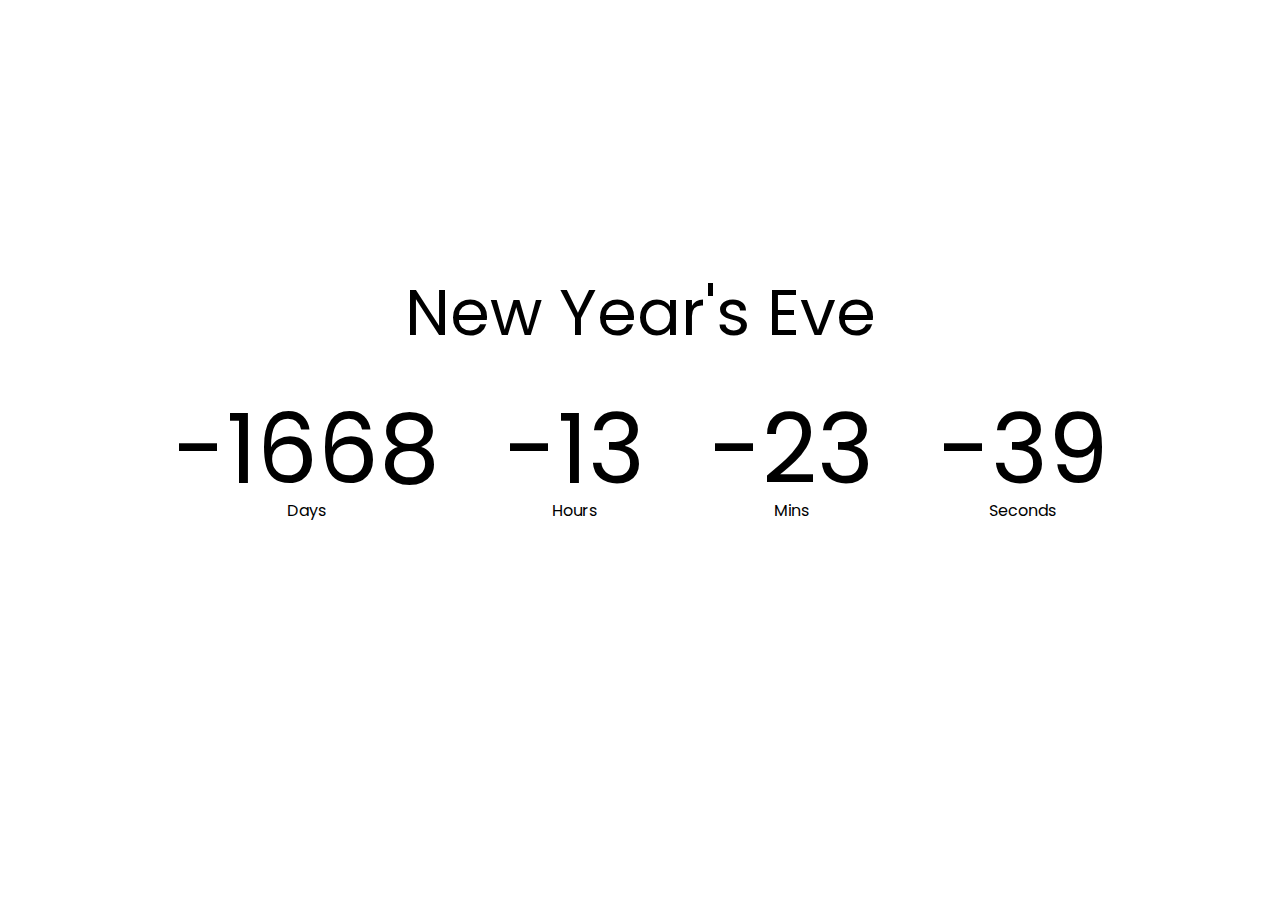
<file: countdown-timer/index.html>
<!DOCTYPE html>
<html lang="en">

<head>
    <meta charset="UTF-8">
    <meta http-equiv="X-UA-Compatible" content="IE=edge">
    <meta name="viewport" content="width=device-width, initial-scale=1.0">
    <title>Countdown Timer</title>
    <link rel="stylesheet" href="style.css">
    <script src="script.js" defer></script>
</head>

<body>
    <h1>New Year's Eve</h1>
    <div class="countdown-container">
        <div class="countdown-e days-c">
            <p class="big-text" id="days">0</p>
            <span>Days</span>
        </div>
        <div class="countdown-e hours-c">
            <p class="big-text" id="hours">0</p>
            <span>Hours</span>
        </div>
        <div class="countdown-e mins-c">
            <p class="big-text" id="mins">0</p>
            <span>Mins</span>
        </div>
        <div class="countdown-e seconds-c">
            <p class="big-text" id="seconds">0</p>
            <span>Seconds</span>
        </div>
    </div>

</body>

</html>
</file>
<file: countdown-timer/style.css>
@import url('https://fonts.googleapis.com/css2?family=Poppins:ital,wght@0,400;0,600;1,200&display=swap');
* {
    box-sizing: border-box;
}
body{
    margin: 0;
    font-family: 'Poppins', sans-serif; 
    background-image: url(https://images.unsplash.com/photo-1512389142860-9c449e58a543?ixlib=rb-1.2.1&ixid=MnwxMjA3fDB8MHxwaG90by1wYWdlfHx8fGVufDB8fHx8&auto=format&fit=crop&w=1169&q=80);
    min-height: 100vh;
    background-position: center center;
    display:flex;
    flex-direction: column;
    align-items: center;
    justify-content: center;
    background-size: cover;
}
h1{
    font-weight: normal;
    font-size: 4rem;
    margin-top: -7rem;
}
.countdown-container{
    display: flex;
}
.big-text{
    font-size: 6rem;
    line-height: 1;
    margin:0 2rem;
}
.countdown-e {
    text-align: center;
}
countdown-e span{
    font-size: 1.5em;
}
</file>
